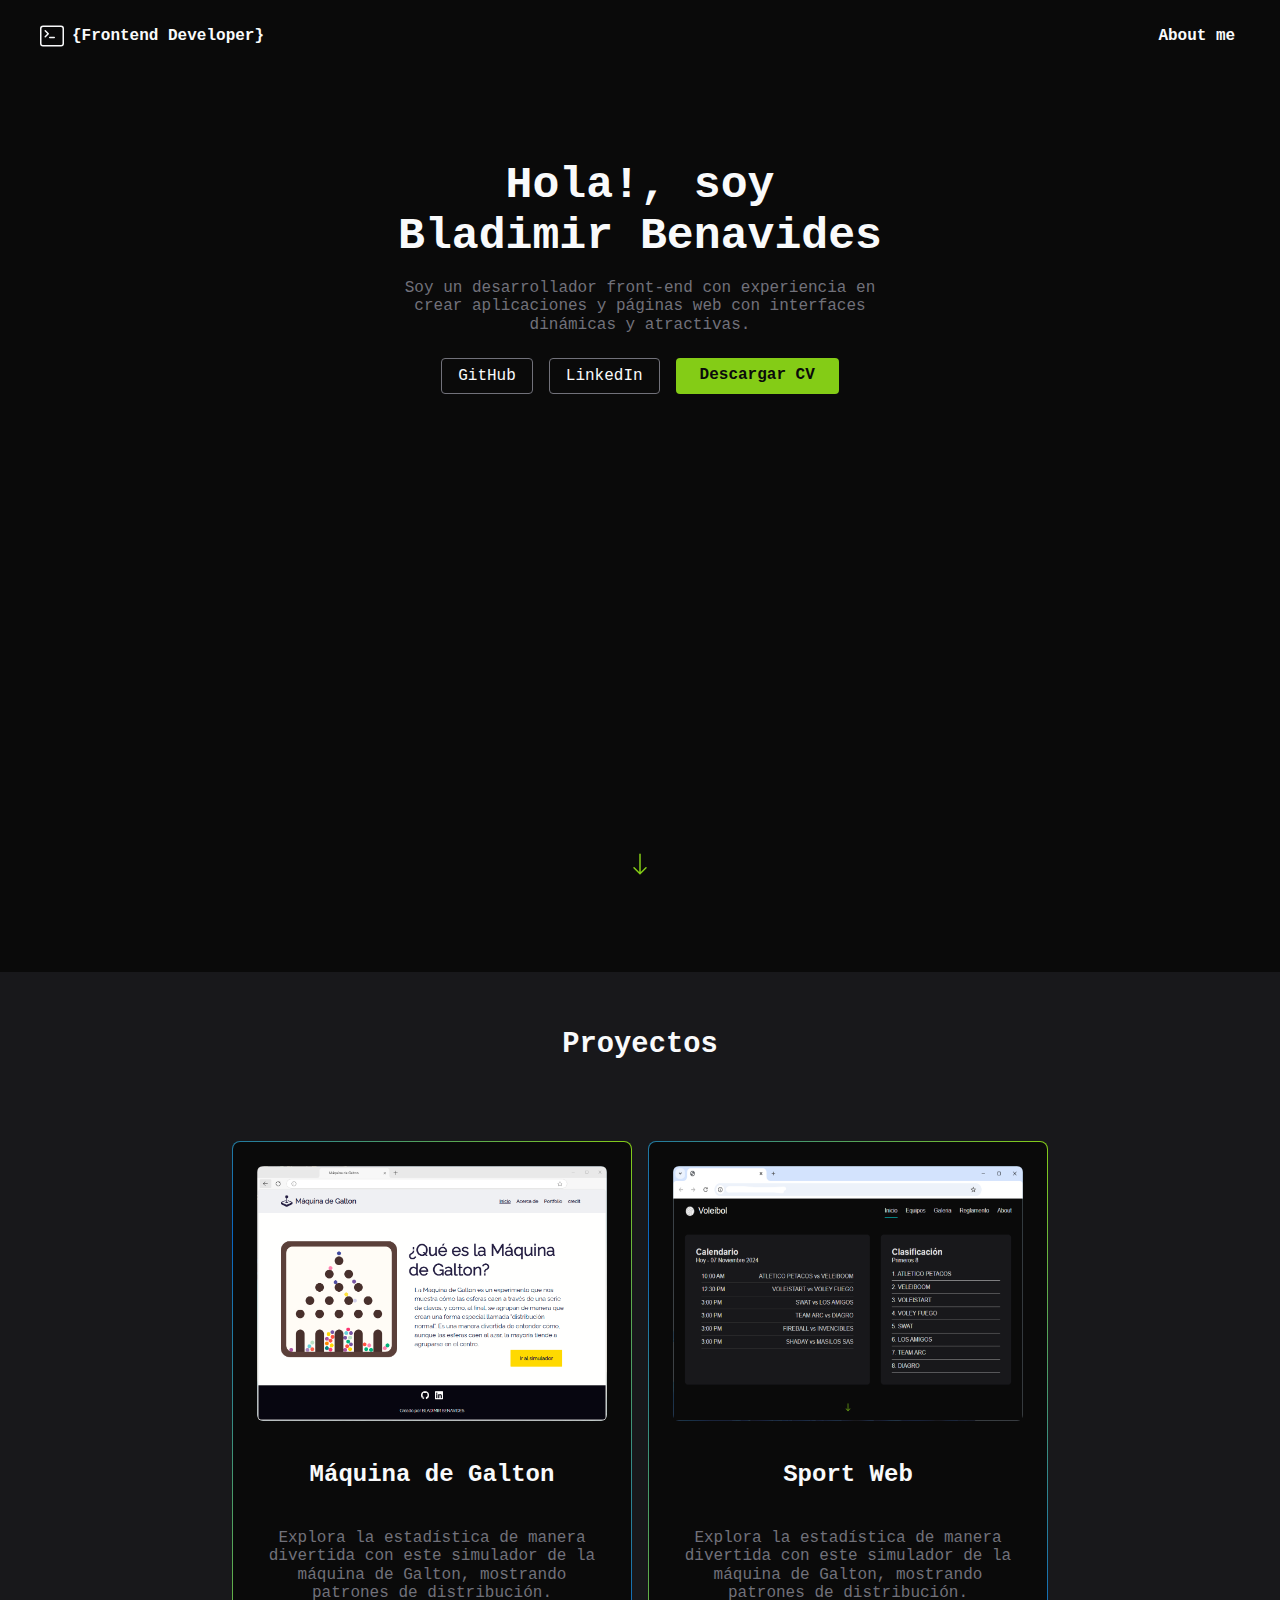
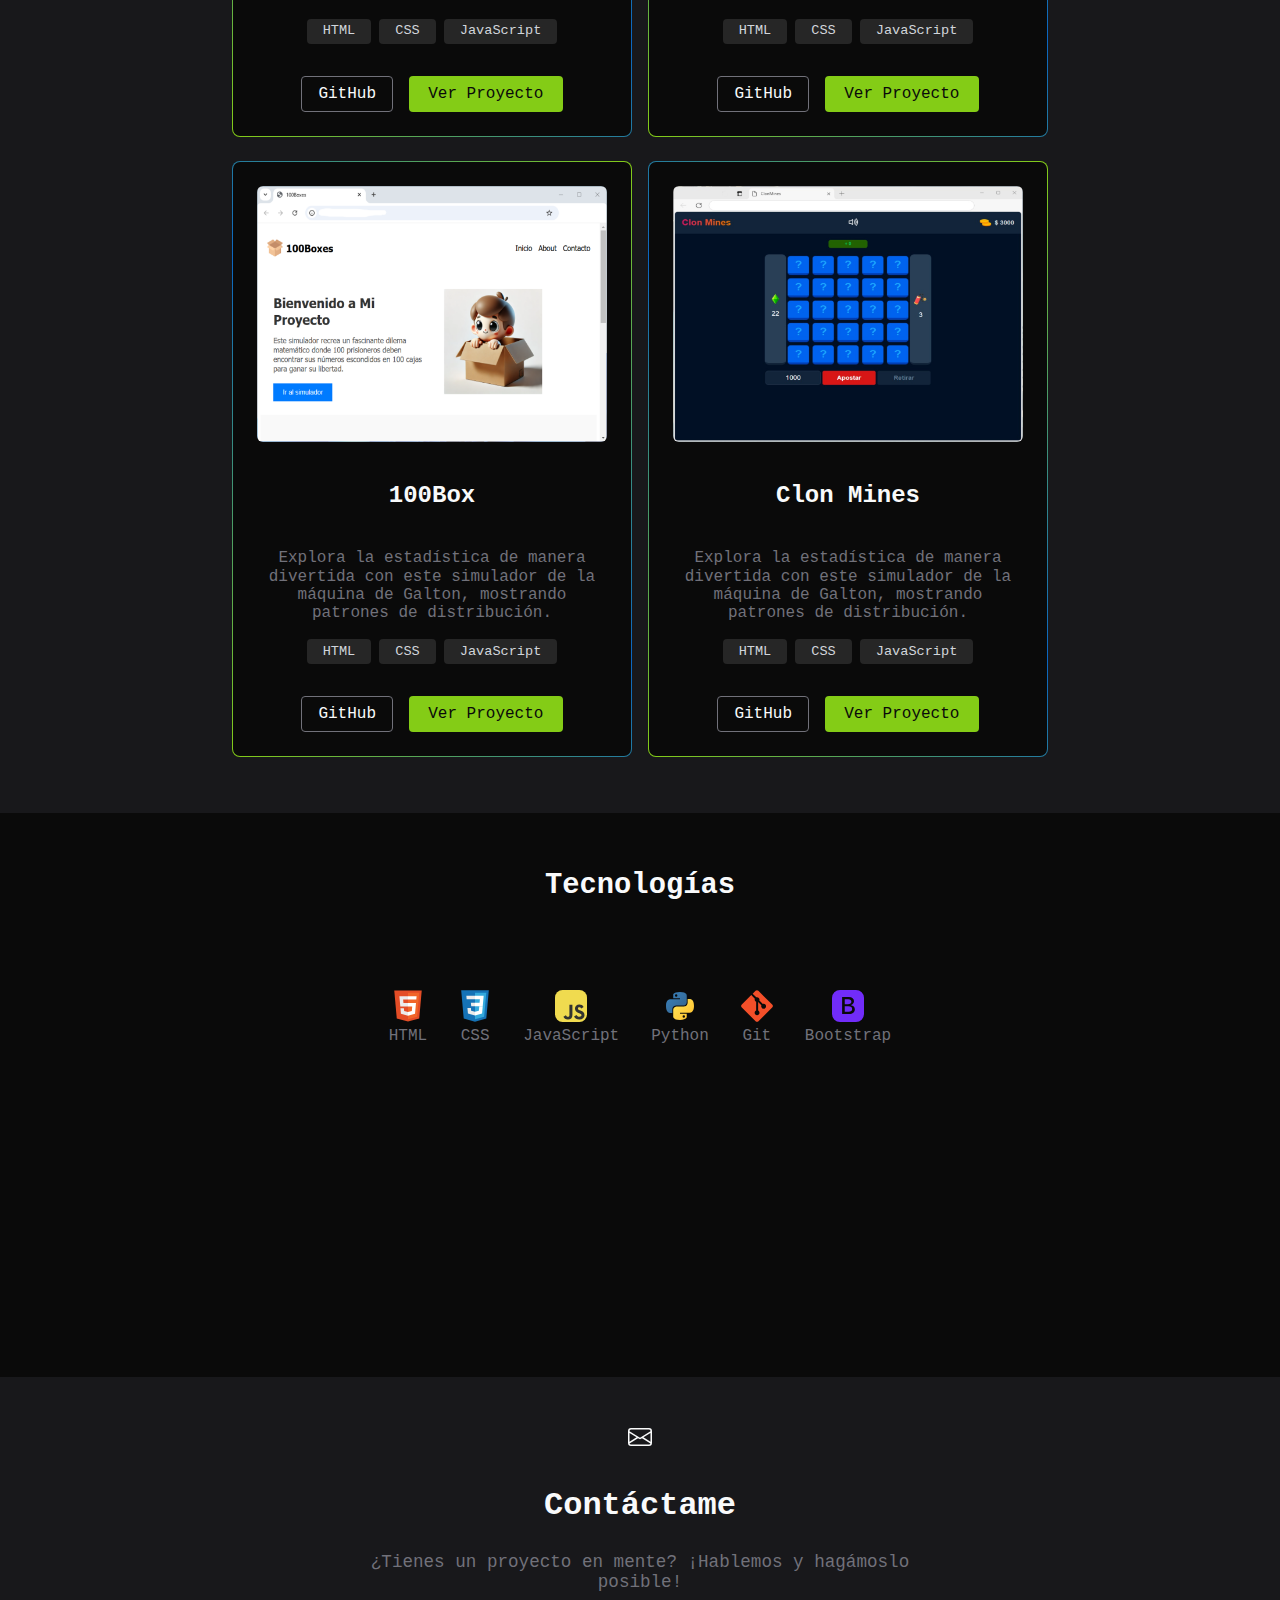
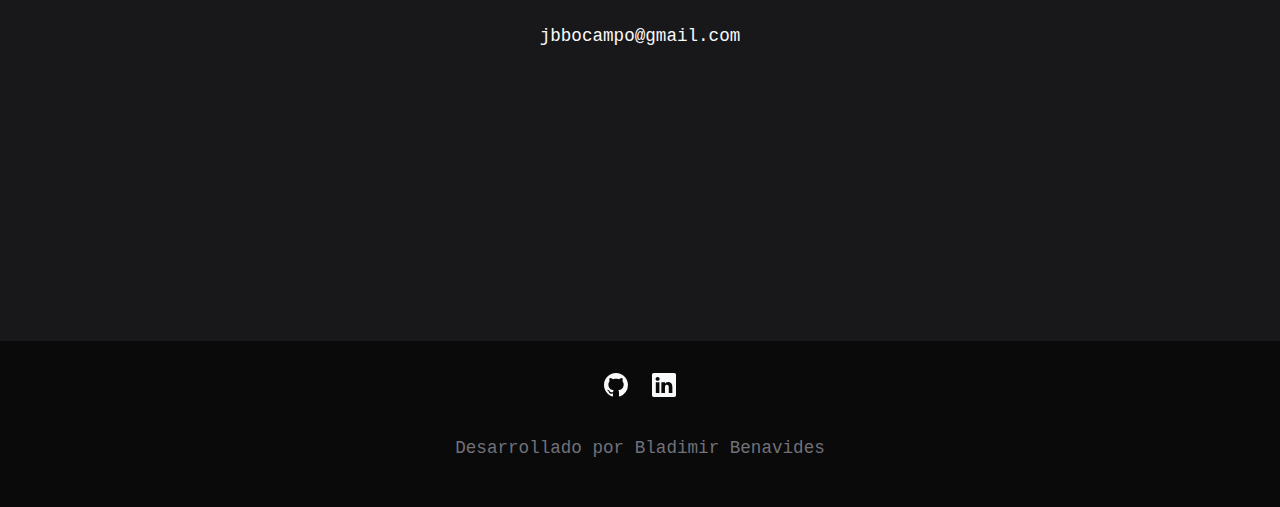
<file: index.html>
<!DOCTYPE html>
<html lang="en">

<head>
  <meta charset="UTF-8">
  <meta name="viewport" content="width=device-width, initial-scale=1.0">

  <!-- Título con palabras clave relevantes -->
  <title>Portafolio de Bladimir Benavides | Desarrollador Front-End</title>

  <!-- Descripción del portafolio -->
  <meta name="description"
    content="Portafolio de Bladimir Benavides, desarrollador front-end especializado en HTML, CSS, JavaScript y diseño web responsivo. Explora mis proyectos y experiencia en desarrollo web.">

  <!-- Palabras clave relevantes para SEO -->
  <meta name="keywords"
    content="portafolio desarrollador front-end, portafolio web, HTML, CSS, JavaScript, proyectos de desarrollo web, Bladimir Benavides">

  <!-- Autor de la página -->
  <meta name="author" content="Bladimir Benavides">

  <link rel="icon" href="assests/icons/terminal-fill.ico" sizes="any">
  <link rel="icon" href="assests/icons/terminal-fill.svg" type="image/svg+xml">

  <!-- Enlaces a hojas de estilo -->
  <link rel="stylesheet" href="css/normalize.css">
  <link rel="stylesheet" href="css/index.css">
</head>


<body>
  <main>
    <!-- NAVBAR -->
    <header class="header">
      <nav class="navbar">
        <div class="navbar__left">
          <div class="navbar__icon"><img src="assests/icons/terminal.svg" alt="Logo de la pagina"></div>
          <h1 class="navbar__title">{Frontend Developer}</h1>
        </div>
        <div class="navbar__right">
          <a href="about.html" class="navbar__link">About me</a>
        </div>
      </nav>
    </header>
    <!-- INTRO -->
    <section class="intro">
      <div class="intro__content">
        <!-- <img src="assests/img/photo2.png" alt="Foto de Bladimir" class="intro__photo"> -->
        <h2 class="intro__name">Hola!, soy Bladimir Benavides</h2>
        <p class="intro__description">Soy un desarrollador front-end con experiencia en crear aplicaciones y páginas web
          con interfaces dinámicas y atractivas.</p>
        <div class="intro__links">
          <a href="https://github.com/Blado87" class="intro__link intro__link--github" target="_blank">GitHub</a>
          <a href="https://www.linkedin.com/in/bladimir-benavides-ocampo/" class="intro__link intro__link--linkedin"
            target="_blank">LinkedIn</a>
          <a href="assests/doc/Currículo.pdf" download class="intro__button">Descargar CV</a>
        </div>
      </div>
      <div class="scroll-icon"><img src="assests/icons/arrow-down.svg" alt=""></div>
    </section>
    <!-- PROYECTOS -->
    <section class="projects">
      <h2 class="projects__title">Proyectos</h2>
      <div class="card-container">
        <div>
          <!-- CARD 1 -->
          <div class="project-card">
            <img src="assests/img/img_galton.png" alt="Captura de la página del proyecto" class="project-card__image">
            <h3 class="project-card__title">Máquina de Galton</h3>
            <p class="project-card__description">Explora la estadística de manera divertida con este simulador de la
              máquina de Galton, mostrando patrones de distribución.</p>
            <div class="project-card__badges">
              <span class="project-card__badge">HTML</span>
              <span class="project-card__badge">CSS</span>
              <span class="project-card__badge">JavaScript</span>
            </div>
            <div class="project-card__actions">
              <a href="https://github.com/tuusuario/proyecto" class="project-card__button project-card__button--github"
                target="_blank">GitHub</a>
              <a href="https://proyecto-desplegado.com" class="project-card__button project-card__button--live"
                target="_blank">Ver Proyecto</a>
            </div>
          </div>
          <!-- CARD 2 -->
          <div class="project-card">
            <img src="assests/img/100boxes.png" alt="Captura de la página del proyecto" class="project-card__image">
            <h3 class="project-card__title">100Box</h3>
            <p class="project-card__description">Explora la estadística de manera divertida con este simulador de la
              máquina de Galton, mostrando patrones de distribución.</p>
            <div class="project-card__badges">
              <span class="project-card__badge">HTML</span>
              <span class="project-card__badge">CSS</span>
              <span class="project-card__badge">JavaScript</span>
            </div>
            <div class="project-card__actions">
              <a href="https://github.com/tuusuario/proyecto" class="project-card__button project-card__button--github"
                target="_blank">GitHub</a>
              <a href="https://proyecto-desplegado.com" class="project-card__button project-card__button--live"
                target="_blank">Ver Proyecto</a>
            </div>
          </div>
        </div>
        <div>
          <!-- CARD 3 -->
          <div class="project-card">
            <img src="assests/img/voleibol.png" alt="Captura de la página del proyecto" class="project-card__image">
            <h3 class="project-card__title">Sport Web</h3>
            <p class="project-card__description">Explora la estadística de manera divertida con este simulador de la
              máquina de Galton, mostrando patrones de distribución.</p>
            <div class="project-card__badges">
              <span class="project-card__badge">HTML</span>
              <span class="project-card__badge">CSS</span>
              <span class="project-card__badge">JavaScript</span>
            </div>
            <div class="project-card__actions">
              <a href="https://github.com/tuusuario/proyecto" class="project-card__button project-card__button--github"
                target="_blank">GitHub</a>
              <a href="https://proyecto-desplegado.com" class="project-card__button project-card__button--live"
                target="_blank">Ver Proyecto</a>
            </div>
          </div>
          <!-- CARD 4 -->
          <div class="project-card">
            <img src="assests/img/clon_mines.png" alt="Captura de la página del proyecto" class="project-card__image">
            <h3 class="project-card__title">Clon Mines</h3>
            <p class="project-card__description">Explora la estadística de manera divertida con este simulador de la
              máquina de Galton, mostrando patrones de distribución.</p>
            <div class="project-card__badges">
              <span class="project-card__badge">HTML</span>
              <span class="project-card__badge">CSS</span>
              <span class="project-card__badge">JavaScript</span>
            </div>
            <div class="project-card__actions">
              <a href="https://github.com/tuusuario/proyecto" class="project-card__button project-card__button--github"
                target="_blank">GitHub</a>
              <a href="https://proyecto-desplegado.com" class="project-card__button project-card__button--live"
                target="_blank">Ver Proyecto</a>
            </div>
          </div>
        </div>
        <!-- fin container -->
      </div>
    </section>
    <!-- TECNOLOGIAS -->
    <section class="tech">
      <h2 class="tech__title">Tecnologías</h2>
      <div class="tech__list">
        <div class="tech__item">
          <img src="assests/icons/html.svg" class="tech__icon" alt="Logo de html">
          <span class="tech__name">HTML</span>
        </div>
        <div class="tech__item">
          <img src="assests/icons/css.svg" class="tech__icon" alt="Logo de css">
          <span class="tech__name">CSS</span>
        </div>
        <div class="tech__item">
          <img src="assests/icons/javascript.svg" class="tech__icon" alt="Logo de javascript">
          <span class="tech__name">JavaScript</span>
        </div>
        <div class="tech__item">
          <img src="assests/icons/python.svg" class="tech__icon" alt="logo de python">
          <span class="tech__name">Python</span>
        </div>
        <div class="tech__item">
          <img src="assests/icons/git.svg" class="tech__icon" alt="Logo de git">
          <span class="tech__name">Git</span>
        </div>
        <div class="tech__item">
          <img src="assests/icons/bootstrap-fill.svg" class="tech__icon" alt="Logo de bootstrap">
          <span class="tech__name">Bootstrap</span>
        </div>
      </div>
    </section>
    <!-- CONTACTO -->
    <section class="contact">
      <div class="contact__content">
        <img src="assests/icons/mail.svg" class="contact__icon" alt="Icono de sobre">
        <h2 class="contact__title">Contáctame</h2>
        <p class="contact__phrase">¿Tienes un proyecto en mente? ¡Hablemos y hagámoslo posible!</p>
        <p class="contact__email">
          jbbocampo@gmail.com
        </p>
      </div>
    </section>
    <!-- FOOTER -->
    <footer class="footer">
      <div class="footer__social-links">
        <a href="https://github.com/Blado87" class="footer__link footer__link--github" target="_blank">
          <svg xmlns="http://www.w3.org/2000/svg" width="24" height="24" fill="currentColor" class="bi bi-github"
            viewBox="0 0 16 16">
            <path
              d="M8 0C3.58 0 0 3.58 0 8c0 3.54 2.29 6.53 5.47 7.59.4.07.55-.17.55-.38 0-.19-.01-.82-.01-1.49-2.01.37-2.53-.49-2.69-.94-.09-.23-.48-.94-.82-1.13-.28-.15-.68-.52-.01-.53.63-.01 1.08.58 1.23.82.72 1.21 1.87.87 2.33.66.07-.52.28-.87.51-1.07-1.78-.2-3.64-.89-3.64-3.95 0-.87.31-1.59.82-2.15-.08-.2-.36-1.02.08-2.12 0 0 .67-.21 2.2.82.64-.18 1.32-.27 2-.27s1.36.09 2 .27c1.53-1.04 2.2-.82 2.2-.82.44 1.1.16 1.92.08 2.12.51.56.82 1.27.82 2.15 0 3.07-1.87 3.75-3.65 3.95.29.25.54.73.54 1.48 0 1.07-.01 1.93-.01 2.2 0 .21.15.46.55.38A8.01 8.01 0 0 0 16 8c0-4.42-3.58-8-8-8" />
          </svg>
        </a>
        <a href="https://www.linkedin.com/in/bladimir-benavides-ocampo/" class="footer__link footer__link--linkedin"
          target="_blank">
          <svg xmlns="http://www.w3.org/2000/svg" width="24" height="24" fill="currentColor" class="bi bi-linkedin"
            viewBox="0 0 16 16">
            <path
              d="M0 1.146C0 .513.526 0 1.175 0h13.65C15.474 0 16 .513 16 1.146v13.708c0 .633-.526 1.146-1.175 1.146H1.175C.526 16 0 15.487 0 14.854zm4.943 12.248V6.169H2.542v7.225zm-1.2-8.212c.837 0 1.358-.554 1.358-1.248-.015-.709-.52-1.248-1.342-1.248S2.4 3.226 2.4 3.934c0 .694.521 1.248 1.327 1.248zm4.908 8.212V9.359c0-.216.016-.432.08-.586.173-.431.568-.878 1.232-.878.869 0 1.216.662 1.216 1.634v3.865h2.401V9.25c0-2.22-1.184-3.252-2.764-3.252-1.274 0-1.845.7-2.165 1.193v.025h-.016l.016-.025V6.169h-2.4c.03.678 0 7.225 0 7.225z" />
          </svg>
        </a>
      </div>
      <p class="footer__creator">Desarrollado por Bladimir Benavides</p>
    </footer>
  </main>
</body>

</html>
</file>
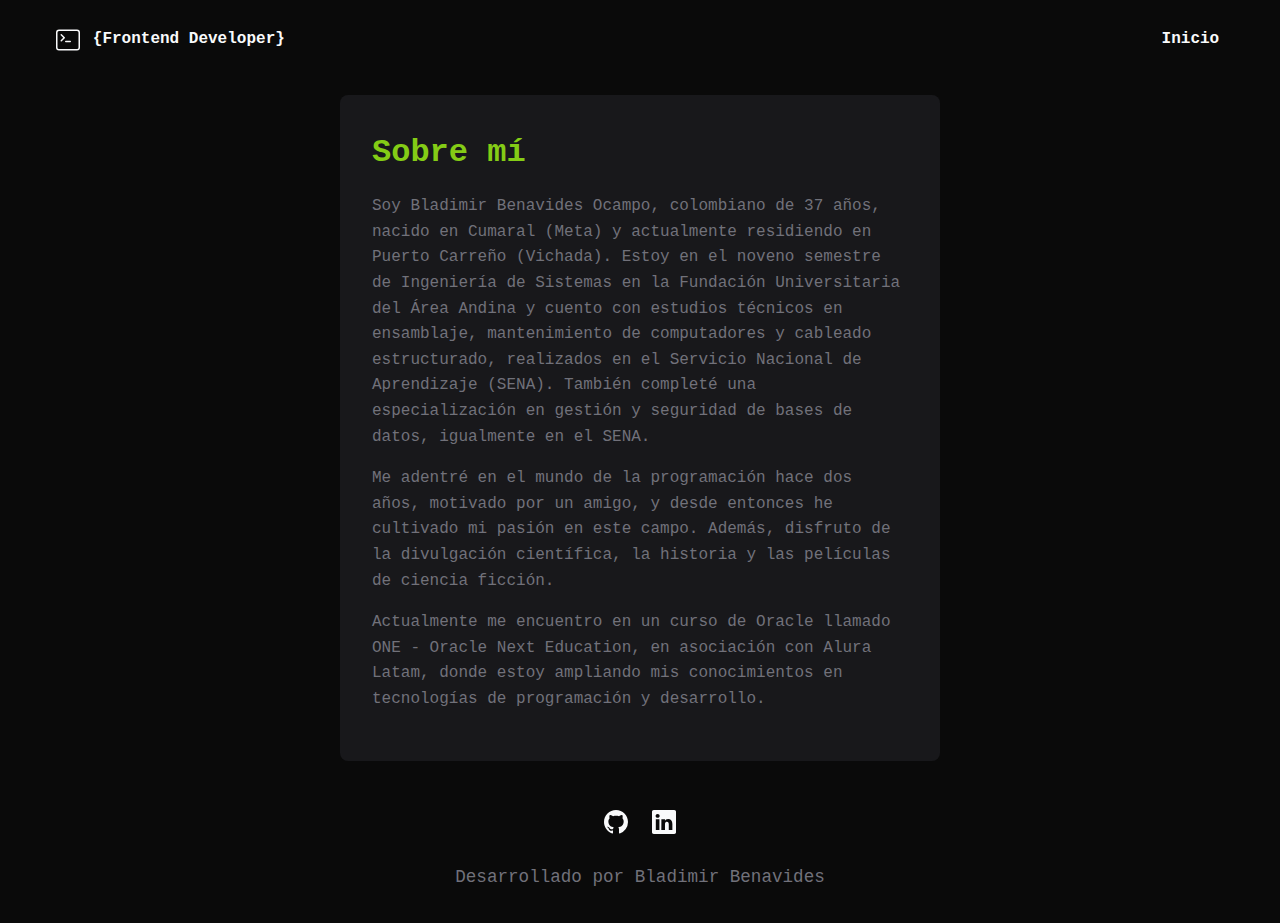
<file: about.html>
<!DOCTYPE html>
<html lang="en">

<head>
  <meta charset="UTF-8">
  <meta name="viewport" content="width=device-width, initial-scale=1.0">

  <!-- Título con palabras clave relevantes -->
  <title>Portafolio de Bladimir Benavides | Desarrollador Front-End</title>

  <!-- Descripción del portafolio -->
  <meta name="description"
    content="Portafolio de Bladimir Benavides, desarrollador front-end especializado en HTML, CSS, JavaScript y diseño web responsivo. Explora mis proyectos y experiencia en desarrollo web.">

  <!-- Palabras clave relevantes para SEO -->
  <meta name="keywords"
    content="portafolio desarrollador front-end, portafolio web, HTML, CSS, JavaScript, proyectos de desarrollo web, Bladimir Benavides">

  <!-- Autor de la página -->
  <meta name="author" content="Bladimir Benavides">

  <link rel="icon" href="assests/icons/terminal-fill.ico" sizes="any">
  <link rel="icon" href="assests/icons/terminal-fill.svg" type="image/svg+xml">

  <!-- Enlaces a hojas de estilo -->
  <link rel="stylesheet" href="css/normalize.css">
  <link rel="stylesheet" href="css/index.css">
  <link rel="stylesheet" href="css/about.css">
</head>

<body>
  <main>
    <!-- NAVBAR -->
    <header class="header">
      <nav class="navbar">
        <div class="navbar__left">
          <div class="navbar__icon"><img src="assests/icons/terminal.svg" alt="Logo de la pagina"></div>
          <h1 class="navbar__title"><a href="index.html" class="title__link">{Frontend Developer}</a></h1>
        </div>
        <div class="navbar__right">
          <a href="index.html" class="navbar__link">Inicio</a>
        </div>
      </nav>
    </header>
    <main class="main-content">
      <section class="about-section">
        <h2>Sobre mí</h2>
        <p>
          Soy Bladimir Benavides Ocampo, colombiano de 37 años, nacido en Cumaral (Meta) y actualmente residiendo en
          Puerto Carreño (Vichada). Estoy en el noveno semestre de Ingeniería de Sistemas en la Fundación Universitaria
          del Área Andina y cuento con estudios técnicos en ensamblaje, mantenimiento de computadores y cableado
          estructurado, realizados en el Servicio Nacional de Aprendizaje (SENA). También completé una especialización
          en gestión y seguridad de bases de datos, igualmente en el SENA.
        </p>
        <p>
          Me adentré en el mundo de la programación hace dos años, motivado por un amigo, y desde entonces he cultivado
          mi pasión en este campo. Además, disfruto de la divulgación científica, la historia y las películas de ciencia
          ficción.
        </p>
        <p>
          Actualmente me encuentro en un curso de Oracle llamado ONE - Oracle Next Education, en asociación con Alura
          Latam, donde estoy ampliando mis conocimientos en tecnologías de programación y desarrollo.
        </p>
      </section>
    </main>
    <!-- FOOTER -->
    <footer class="footer">
      <div class="footer__social-links">
        <a href="https://github.com/Blado87" class="footer__link footer__link--github" target="_blank">
          <svg xmlns="http://www.w3.org/2000/svg" width="24" height="24" fill="currentColor" class="bi bi-github"
            viewBox="0 0 16 16">
            <path
              d="M8 0C3.58 0 0 3.58 0 8c0 3.54 2.29 6.53 5.47 7.59.4.07.55-.17.55-.38 0-.19-.01-.82-.01-1.49-2.01.37-2.53-.49-2.69-.94-.09-.23-.48-.94-.82-1.13-.28-.15-.68-.52-.01-.53.63-.01 1.08.58 1.23.82.72 1.21 1.87.87 2.33.66.07-.52.28-.87.51-1.07-1.78-.2-3.64-.89-3.64-3.95 0-.87.31-1.59.82-2.15-.08-.2-.36-1.02.08-2.12 0 0 .67-.21 2.2.82.64-.18 1.32-.27 2-.27s1.36.09 2 .27c1.53-1.04 2.2-.82 2.2-.82.44 1.1.16 1.92.08 2.12.51.56.82 1.27.82 2.15 0 3.07-1.87 3.75-3.65 3.95.29.25.54.73.54 1.48 0 1.07-.01 1.93-.01 2.2 0 .21.15.46.55.38A8.01 8.01 0 0 0 16 8c0-4.42-3.58-8-8-8" />
          </svg>
        </a>
        <a href="https://www.linkedin.com/in/bladimir-benavides-ocampo/" class="footer__link footer__link--linkedin"
          target="_blank">
          <svg xmlns="http://www.w3.org/2000/svg" width="24" height="24" fill="currentColor" class="bi bi-linkedin"
            viewBox="0 0 16 16">
            <path
              d="M0 1.146C0 .513.526 0 1.175 0h13.65C15.474 0 16 .513 16 1.146v13.708c0 .633-.526 1.146-1.175 1.146H1.175C.526 16 0 15.487 0 14.854zm4.943 12.248V6.169H2.542v7.225zm-1.2-8.212c.837 0 1.358-.554 1.358-1.248-.015-.709-.52-1.248-1.342-1.248S2.4 3.226 2.4 3.934c0 .694.521 1.248 1.327 1.248zm4.908 8.212V9.359c0-.216.016-.432.08-.586.173-.431.568-.878 1.232-.878.869 0 1.216.662 1.216 1.634v3.865h2.401V9.25c0-2.22-1.184-3.252-2.764-3.252-1.274 0-1.845.7-2.165 1.193v.025h-.016l.016-.025V6.169h-2.4c.03.678 0 7.225 0 7.225z" />
          </svg>
        </a>
      </div>
      <p class="footer__creator">Desarrollado por Bladimir Benavides</p>
    </footer>
</body>

</html>
</file>
<file: css/index.css>
:root {
  --color-black: #0a0a0a;
  --color-gray: #f9fafb;
  --color-gray-300: #d1d5db;
  --color-gray-500: #71717a;
  --color-gray-800: #262626;
  --color-gray-900: #18181b;
  --color-linkedin: #0a66c2;
  --color-lime-500: #84cc16;
  --color-lime-300: #bef264;
  --color-css-logo: #264de4;
  --color-js-logo: #f7df1e;
  --color-html-logo: #e34f26;
}

body {
  background-color: var(--color-black);
}

/* NAVBAR */

.header {
  width: 100%;
  background-color: var(--color-black);
  color: var(--color-gray);
}

.navbar {
  display: flex;
  justify-content: space-between;
  align-items: center;
  max-width: 1200px;
  margin: 0 auto;
  padding: 1rem;
}

.navbar__left {
  display: flex;
  align-items: center;
}

.navbar__icon {
  display: flex;
  justify-self: center;
  align-self: center;
  margin-right: 0.5rem;
}

.navbar__title {
  font-family: monospace;
  font-size: 1rem;
  font-weight: bold;
}

.navbar__right {
  display: flex;
}

.navbar__link {
  color: var(--color-gray);
  text-decoration: none;
  font-family: monospace;
  font-weight: bold;
  font-size: 1rem;
  padding: 0.3rem 0.3rem;
  transition: color 0.3s ease, border-color 0.3s ease;
}

.navbar__link:hover {
  color: var(--color-lime-500);
}

/* INTRO */

.intro {
  color: var(--color-gray);
  display: flex;
  justify-content: center;
  text-align: center;
  height: 100vh;
}

.intro__content {
  margin-top: 5rem;
  max-width: 500px;
}

.intro__name {
  font-family: monospace;
  font-size: 2.8rem;
  margin: 0.5rem 0;
}

.intro__description {
  font-family: monospace;
  font-size: 1rem;
  margin-bottom: 1.5rem;
  color: var(--color-gray-500);
}

.intro__links {
  display: flex;
  justify-content: center;
  gap: 1rem;
}

.intro__link {
  color: var(--color-gray);
  text-decoration: none;
  font-family: monospace;
  font-size: 1rem;
  padding: 0.5rem 1rem;
  border: 1px solid var(--color-gray-500);
  border-radius: 4px;
  transition: background-color 0.3s, color 0.3s;
}

.intro__link--github:hover {
  background-color: var(--color-gray-500);
  color: var(--color-gray);
}

.intro__link--linkedin:hover {
  border: 1px solid var(--color-linkedin);
  background-color: var(--color-linkedin);
  color: var(--color-gray);
}

.intro__button {
  color: var(--color-black);
  background-color: var(--color-lime-500);
  text-decoration: none;
  font-family: monospace;
  font-size: 1rem;
  padding: 0.5rem 1.5rem;
  border-radius: 4px;
  font-weight: bold;
  transition: background-color 0.3s;
}

.intro__button:hover {
  color: var(--color-black);
  background-color: var(--color-lime-300);
}

.scroll-icon {
  position: absolute;
  bottom: 20px;
  left: 50%;
  transform: translateX(-50%);
  animation: bounce 1.5s infinite;
}

@keyframes bounce {
  0%,
  100% {
    transform: translate(-50%, 0);
  }
  50% {
    transform: translate(-50%, 10px);
  }
}

/* PROYECTOS */

.projects {
  padding: 2rem;
  background-color: var(--color-gray-900);
  color: var(--color-gray);
  text-align: center;
}

.projects__title {
  font-family: monospace;
  font-size: 1.8rem;
  color: var(--color-gray);
  margin-bottom: 5rem;
}

.card-container {
  display: flex;
  flex-wrap: wrap;
  justify-content: center;
  gap: 16px;
}

/* CARD */

.project-card {
  background-color: var(--color-black);
  padding: 1.5rem;
  border-radius: 8px;
  max-width: 350px;
  display: flex;
  flex-direction: column;
  align-items: center;
  text-align: center;
  transition: transform 0.3s ease;
  margin-bottom: 1.5rem;
  border: 1px solid transparent;
  background-clip: padding-box, border-box;
  background-origin: padding-box, border-box;
  background-image: linear-gradient(var(--color-black), var(--color-black)), linear-gradient(45deg, var(--color-lime-500), var(--color-linkedin), var(--color-lime-500));
}

.project-card:hover {
  transform: translateY(-3px);
}

.project-card__image {
  width: 100%;
  border-radius: 6px;
  margin-bottom: 1rem;
  object-fit: cover;
  transition: transform 0.3s ease;
}

.project-card__title {
  font-family: monospace;
  font-size: 1.5rem;
  color: var(--color-gray);
}

.project-card__description {
  font-family: monospace;
  font-size: 1rem;
  color: var(--color-gray-500);
  margin-bottom: 1rem;
}

.project-card__badges {
  display: flex;
  gap: 0.5rem;
  margin-bottom: 1rem;
  flex-wrap: wrap;
  justify-content: center;
}

/* Insignias de lenguajes */
.project-card__badge {
  font-family: monospace;
  font-size: 0.85rem;
  padding: 0.3rem 1rem;
  border-radius: 4px;
  background-color: var(--color-gray-800);
  color: var(--color-gray-300);
}

.project-card__actions {
  display: flex;
  gap: 1rem;
  margin-top: 1rem;
}

.project-card__button {
  text-decoration: none;
  padding: 0.5rem 1.2rem;
  border-radius: 4px;
  display: inline-flex;
  align-items: center;
  justify-content: center;
  gap: 0.5rem;
}

.project-card__button--github {
  font-family: monospace;
  font-size: 1rem;
  padding: 0.5rem 1rem;
  border: 1px solid var(--color-gray-500);
  border-radius: 4px;
  color: var(--color-gray);
  transition: background-color 0.2s, color 0.3s;
}

.project-card__button--github:hover {
  background-color: var(--color-gray-800);
}

.project-card__button--live {
  font-family: monospace;
  font-size: 1rem;
  background-color: var(--color-lime-500);
  color: var(--color-black);
  transition: background-color 0.2s, color 0.3s;
}

.project-card__button--live:hover {
  background-color: var(--color-lime-300);
}

/* TECNOLOGIAS */

.tech {
  padding: 2rem;
  text-align: center;
  background-color: var(--color-black);
  height: 500px;
}

.tech__title {
  color: var(--color-gray);
  font-family: monospace;
  font-size: 1.8rem;
  margin-bottom: 5rem;
}

.tech__list {
  display: flex;
  justify-content: center;
  gap: 2rem;
  flex-wrap: wrap;
  margin-top: 5rem;
  margin-bottom: 5rem;
}

.tech__item {
  display: flex;
  flex-direction: column;
  align-items: center;
  margin-top: 0.5rem;
}

.tech__icon {
  width: 32px;
  height: 32px;
}

.tech__name {
  font-family: monospace;
  font-size: 1rem;
  color: var(--color-gray-500);
  padding-top: 5px;
}

/* CONTACTO */

.contact {
  padding: 2rem;
  text-align: center;
  background-color: var(--color-gray-900);
  height: 500px;
}

.contact__content {
  max-width: 600px;
  margin: 0 auto;
  padding: 1rem;
}

.contact__icon {
  margin-bottom: 0.5rem;
}

.contact__title {
  font-family: monospace;
  font-size: 2rem;
  color: var(--color-gray);
}

.contact__phrase {
  font-family: monospace;
  font-size: 1.1rem;
  color: var(--color-gray-500);
  margin: 0.5rem 0 1rem;
}

.contact__email {
  font-size: 1.1rem;
  font-family: monospace;
  display: inline-flex;
  align-items: center;
  color: var(--color-gray);
}

.contact__email-clipboard {
  position: relative;
  margin-left: 1rem;
  cursor: pointer;
}

.contact__email-tooltip {
  visibility: hidden;
  opacity: 0;
  position: absolute;
  top: -1.5rem;
  left: 50%;
  transform: translateX(-50%);
  background-color: var(--color-gray-500);
  color: var(--color-gray);
  padding: 0.3rem 0.5rem;
  border-radius: 4px;
  font-size: 0.8rem;
  transition: opacity 0.3s ease;
  white-space: nowrap;
}

.contact__email-clipboard:hover .contact__email-tooltip {
  color: var(--color-gray);
  visibility: visible;
  opacity: 1;
}

/* FOOTER */

.footer {
  display: flex;
  flex-direction: column;
  background-color: var(--color-black);
  color: var(--color-gray);
  padding: 2rem;
  text-align: center;
  justify-content: center;
}

.footer__social-links {
  display: flex;
  justify-content: center;
  gap: 1.5rem;
  margin-bottom: 1rem;
}

.footer__link {
  color: var(--color-gray);
  font-size: 1.5rem;
  transition: color 0.3s;
}

.footer__link--github:hover {
  color: var(--color-gray-500);
}

.footer__link--github:active {
  color: var(--color-gray);
}

.footer__link--linkedin:hover {
  color: var(--color-gray-500);
}

.footer__link--linkedin:active {
  color: var(--color-gray);
}

.footer__icon {
  vertical-align: middle;
}

.footer__creator {
  font-family: monospace;
  font-size: 1.1rem;
  color: var(--color-gray-500);
}

@media (max-width: 600px) {
  .card-container {
    flex-direction: column;
    align-items: center;
  }
}

@media (min-width: 601px) {
  .card {
    flex: 1 1 calc(33.33% - 16px);
    max-width: 300px;
  }
}
</file>
<file: css/about.css>
@import url("index.css");

* {
  margin: 0;
  padding: 0;
  box-sizing: border-box;
}

body {
  font-family: monospace;
  background-color: var(--color-black);
  color: var(--color-gray);
  line-height: 1.6;
}

.title__link {
  color: var(--color-gray);
  text-decoration: none;
  font-family: monospace;
  font-weight: bold;
  font-size: 1rem;
  padding: 0.3rem 0.3rem;
  transition: color 0.3s ease, border-color 0.3s ease;
}

.title__link:hover {
  color: var(--color-lime-500);
}

.main-content {
  display: flex;
  justify-content: center;
  align-items: center;
  min-height: 70vh;
  padding: 1rem;
}

.about-section {
  max-width: 600px;
  background-color: var(--color-gray-900);
  color: var(--color-gray-300);
  padding: 2rem;
  border-radius: 8px;
  transition: transform 0.3s ease;
}

.about-section:hover {
  transform: translateY(-4px);
}

.about-section h2 {
  color: var(--color-lime-500);
  font-family: monospace;
  font-size: 2rem;
  margin-bottom: 1rem;
}

.about-section p {
  font-size: 1rem;
  color: var(--color-gray-500);
  margin-bottom: 1rem;
}

@media (max-width: 600px) {
  .about-section p {
    font-size: 0.9rem;
  }
}
</file>
